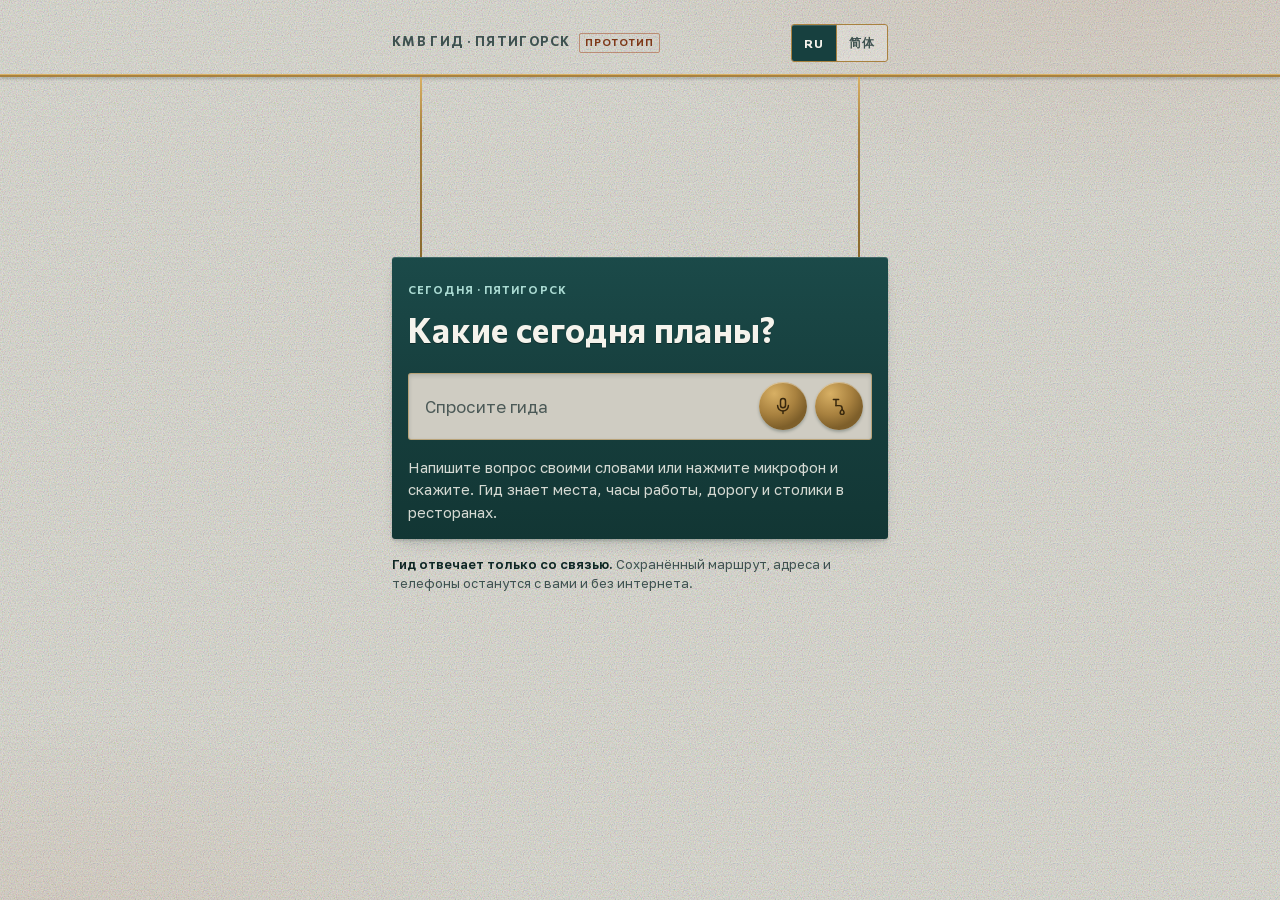
<file: web/index.html>
<!doctype html>
<!--
  НАПРАВЛЕНИЕ · КМВ Гид · чат-гид (Пятигорск, MVP)

  THESIS: гид выдаёт отмеренную порцию с честным паспортом, а не ленту текста. Отказ и от
  пузырей мессенджера с аватаркой бота, и от портальной сетки муниципального гида.
  OWN-WORLD: питьевая галерея. Светлый травертин как плоскость, тёмная эмаль табличек как
  объекты, латунь линеек и кранов как конструкция, бирюза провальской воды — только «живое
  сейчас», ржавая охра железистого налёта — «требует внимания». Табличка — единственный контейнер.
  STORY: человек между процедурами спрашивает, что делать сегодня; получает порядок дня по
  времени и места с часами, адресом и телефоном; доводит заявку на столик до отправки партнёру.
  FIRST VIEWPORT: полноширинная латунная стойка под шапкой, на двух крючках висит большая
  эмалевая табличка, и на ней — единственный объект экрана: широкое поле свободного вопроса
  с двумя латунными кранами (голос и отправка). Плиток, семплов и образцов вопросов нет
  намеренно: человек в Пятигорске хочет то, что хочет, а не то, что мы угадали и вынесли
  на плитку (решение зафиксировано в CLAUDE.md).
  FORM: мир «Бювет» — третий в собственном списке, назначен жребием (ключ b7b6e4dd); выдачи
  висят на вертикальной оси (композиция Б), первый экран — большая табличка (композиция В).
-->
<html lang="ru">
<head>
<meta charset="utf-8">
<meta name="viewport" content="width=device-width, initial-scale=1, viewport-fit=cover">
<meta name="description" content="Гид по Пятигорску: маршрут на сегодня, места с часами и телефоном, заявка на столик.">
<meta name="theme-color" content="#E4E3DB">
<meta name="color-scheme" content="light">
<title>КМВ Гид · Пятигорск</title>
<link rel="icon" href="data:image/svg+xml,%3Csvg xmlns='http://www.w3.org/2000/svg' viewBox='0 0 32 32'%3E%3Crect width='32' height='32' rx='3' fill='%2317403F'/%3E%3Cpath d='M10 8h7M12.5 8v8M12.5 16h5a4 4 0 0 1 4 4v2' stroke='%23D8B064' stroke-width='2.2' fill='none' stroke-linecap='round'/%3E%3Ccircle cx='21.5' cy='26' r='2.6' fill='%232E9B8F'/%3E%3C/svg%3E">
<link rel="stylesheet" href="app.css">
</head>
<body class="is-start">

<div class="stage">

  <header class="top">
    <div class="brand">
      <h1 class="wordmark" data-i18n="wordmark">КМВ Гид · Пятигорск</h1>
      <span class="proto" data-i18n="proto" title="Гид ещё не подключён к настоящей базе знаний">Прототип</span>
    </div>
    <div class="lang" role="group" aria-label="Язык / 语言">
      <button type="button" data-lang="ru" aria-pressed="true">RU</button>
      <button type="button" data-lang="zh" aria-pressed="false" lang="zh-Hans">简体</button>
    </div>
  </header>

  <p class="offline" role="status">
    <span data-i18n="offlineBanner">Связи нет. Гид отвечать не может, но адреса, телефоны и часы уже загруженных мест на экране остаются.</span>
  </p>

  <!-- Стойка. Длиннее, чем то, что на ней висит, поэтому идёт во всю ширину экрана. -->
  <hr class="rail-full" aria-hidden="true">

  <main class="feed" id="feed" aria-live="polite" aria-relevant="additions text"></main>

  <!-- Кран. На первом экране это большая эмалевая табличка на крючках и единственный
       объект экрана; после первого вопроса та же разметка становится узкой строкой ввода
       внизу. Один элемент в двух состояниях, а не два поля. -->
  <div class="tap">
    <div class="tap__hooks" aria-hidden="true"><span></span><span></span></div>

    <div class="tap__plate">
      <span class="plate__label tap__label" data-i18n="openingLabel">Сегодня · Пятигорск</span>
      <p class="tap__q" data-i18n="opening">Какие сегодня планы?</p>

      <form class="tap__row" id="askForm" autocomplete="off">
        <input class="tap__input" id="askInput" type="text" data-i18n-placeholder="askPlaceholder"
               placeholder="Спросите гида" aria-label="Спросите гида"
               enterkeyhint="send" autocapitalize="sentences">
        <button class="tap__mic" id="askMic" type="button" hidden
                data-i18n-label="voice" aria-label="Спросить голосом" aria-pressed="false">
          <svg viewBox="0 0 24 24" width="20" height="20" fill="none" stroke="currentColor"
               stroke-width="1.8" stroke-linecap="round" stroke-linejoin="round" aria-hidden="true">
            <rect x="9" y="3" width="6" height="11" rx="3"/>
            <path d="M5.5 11.5a6.5 6.5 0 0 0 13 0"/>
            <path d="M12 18v3"/>
          </svg>
        </button>
        <button class="tap__go" id="askGo" type="submit" data-i18n-label="send" aria-label="Отправить">
          <svg viewBox="0 0 24 24" width="21" height="21" fill="none" stroke="currentColor"
               stroke-width="1.7" stroke-linecap="round" stroke-linejoin="round" aria-hidden="true">
            <path d="M5 4h6M8 4v7"/>
            <path d="M8 11h4a3 3 0 0 1 3 3v1.5"/>
            <path d="M15 21c-1.3 0-2.2-1-2.2-2.2 0-1.3 2.2-3.3 2.2-3.3s2.2 2 2.2 3.3C17.2 20 16.3 21 15 21z"/>
          </svg>
        </button>
      </form>

      <p class="tap__hint" id="askHint" role="status"></p>

      <!-- Единственная подсказка на первом экране. Это не образцы вопросов и не плитки:
           одна фраза называет оба способа ввода и области, в которых гид что-то знает.
           Без неё пустое поле не читается людьми, которые видят такой интерфейс впервые. -->
      <p class="tap__how" data-i18n="howto">Напишите вопрос своими словами или нажмите микрофон и скажите. Гид знает места, часы работы, дорогу и столики в ресторанах.</p>
    </div>

    <p class="honest" data-i18n-html="honest">
      <b>Гид отвечает только со связью.</b> Сохранённый маршрут, адреса и телефоны останутся с вами и без интернета.
    </p>

    <!-- Граница перевода проговаривается на первом экране, а не после первого разочарования. -->
    <p class="langnote" id="langNote"></p>
  </div>

</div>

<div class="sheet" id="sheet" role="dialog" aria-modal="true" aria-labelledby="sheetTitle" tabindex="-1">
  <div class="sheet__inner" id="sheetInner"></div>
</div>

<script src="app.js"></script>
</body>
</html>
</file>
<file: web/app.css>
/* КМВ Гид — визуальный мир «Бювет». Токены и правила — в DESIGN.md в корне репозитория. */

/* Шрифты лежат локально: сцена — слабая мобильная связь, внешний CDN здесь лишний
   риск. Кириллица и латиница подмножествами, китайский берётся системный и не грузится. */

@font-face {
  font-family: "Commissioner";
  font-style: normal;
  font-weight: 600;
  font-display: swap;
  src: url("fonts/commissioner-600-cyrillic-ext.woff2") format("woff2");
  unicode-range: U+0460-052F, U+1C80-1C8A, U+20B4, U+2DE0-2DFF, U+A640-A69F, U+FE2E-FE2F;
}

@font-face {
  font-family: "Commissioner";
  font-style: normal;
  font-weight: 600;
  font-display: swap;
  src: url("fonts/commissioner-600-cyrillic.woff2") format("woff2");
  unicode-range: U+0301, U+0400-045F, U+0490-0491, U+04B0-04B1, U+2116;
}

@font-face {
  font-family: "Commissioner";
  font-style: normal;
  font-weight: 600;
  font-display: swap;
  src: url("fonts/commissioner-600-latin-ext.woff2") format("woff2");
  unicode-range: U+0100-02BA, U+02BD-02C5, U+02C7-02CC, U+02CE-02D7, U+02DD-02FF, U+0304, U+0308, U+0329, U+1D00-1DBF, U+1E00-1E9F, U+1EF2-1EFF, U+2020, U+20A0-20AB, U+20AD-20C0, U+2113, U+2C60-2C7F, U+A720-A7FF;
}

@font-face {
  font-family: "Commissioner";
  font-style: normal;
  font-weight: 600;
  font-display: swap;
  src: url("fonts/commissioner-600-latin.woff2") format("woff2");
  unicode-range: U+0000-00FF, U+0131, U+0152-0153, U+02BB-02BC, U+02C6, U+02DA, U+02DC, U+0304, U+0308, U+0329, U+2000-206F, U+20AC, U+2122, U+2191, U+2193, U+2212, U+2215, U+FEFF, U+FFFD;
}

@font-face {
  font-family: "Commissioner";
  font-style: normal;
  font-weight: 700;
  font-display: swap;
  src: url("fonts/commissioner-700-cyrillic-ext.woff2") format("woff2");
  unicode-range: U+0460-052F, U+1C80-1C8A, U+20B4, U+2DE0-2DFF, U+A640-A69F, U+FE2E-FE2F;
}

@font-face {
  font-family: "Commissioner";
  font-style: normal;
  font-weight: 700;
  font-display: swap;
  src: url("fonts/commissioner-700-cyrillic.woff2") format("woff2");
  unicode-range: U+0301, U+0400-045F, U+0490-0491, U+04B0-04B1, U+2116;
}

@font-face {
  font-family: "Commissioner";
  font-style: normal;
  font-weight: 700;
  font-display: swap;
  src: url("fonts/commissioner-700-latin-ext.woff2") format("woff2");
  unicode-range: U+0100-02BA, U+02BD-02C5, U+02C7-02CC, U+02CE-02D7, U+02DD-02FF, U+0304, U+0308, U+0329, U+1D00-1DBF, U+1E00-1E9F, U+1EF2-1EFF, U+2020, U+20A0-20AB, U+20AD-20C0, U+2113, U+2C60-2C7F, U+A720-A7FF;
}

@font-face {
  font-family: "Commissioner";
  font-style: normal;
  font-weight: 700;
  font-display: swap;
  src: url("fonts/commissioner-700-latin.woff2") format("woff2");
  unicode-range: U+0000-00FF, U+0131, U+0152-0153, U+02BB-02BC, U+02C6, U+02DA, U+02DC, U+0304, U+0308, U+0329, U+2000-206F, U+20AC, U+2122, U+2191, U+2193, U+2212, U+2215, U+FEFF, U+FFFD;
}

@font-face {
  font-family: "Golos Text";
  font-style: normal;
  font-weight: 400;
  font-display: swap;
  src: url("fonts/golos-text-400-cyrillic-ext.woff2") format("woff2");
  unicode-range: U+0460-052F, U+1C80-1C8A, U+20B4, U+2DE0-2DFF, U+A640-A69F, U+FE2E-FE2F;
}

@font-face {
  font-family: "Golos Text";
  font-style: normal;
  font-weight: 400;
  font-display: swap;
  src: url("fonts/golos-text-400-cyrillic.woff2") format("woff2");
  unicode-range: U+0301, U+0400-045F, U+0490-0491, U+04B0-04B1, U+2116;
}

@font-face {
  font-family: "Golos Text";
  font-style: normal;
  font-weight: 400;
  font-display: swap;
  src: url("fonts/golos-text-400-latin-ext.woff2") format("woff2");
  unicode-range: U+0100-02BA, U+02BD-02C5, U+02C7-02CC, U+02CE-02D7, U+02DD-02FF, U+0304, U+0308, U+0329, U+1D00-1DBF, U+1E00-1E9F, U+1EF2-1EFF, U+2020, U+20A0-20AB, U+20AD-20C0, U+2113, U+2C60-2C7F, U+A720-A7FF;
}

@font-face {
  font-family: "Golos Text";
  font-style: normal;
  font-weight: 400;
  font-display: swap;
  src: url("fonts/golos-text-400-latin.woff2") format("woff2");
  unicode-range: U+0000-00FF, U+0131, U+0152-0153, U+02BB-02BC, U+02C6, U+02DA, U+02DC, U+0304, U+0308, U+0329, U+2000-206F, U+20AC, U+2122, U+2191, U+2193, U+2212, U+2215, U+FEFF, U+FFFD;
}

@font-face {
  font-family: "Golos Text";
  font-style: normal;
  font-weight: 500;
  font-display: swap;
  src: url("fonts/golos-text-500-cyrillic-ext.woff2") format("woff2");
  unicode-range: U+0460-052F, U+1C80-1C8A, U+20B4, U+2DE0-2DFF, U+A640-A69F, U+FE2E-FE2F;
}

@font-face {
  font-family: "Golos Text";
  font-style: normal;
  font-weight: 500;
  font-display: swap;
  src: url("fonts/golos-text-500-cyrillic.woff2") format("woff2");
  unicode-range: U+0301, U+0400-045F, U+0490-0491, U+04B0-04B1, U+2116;
}

@font-face {
  font-family: "Golos Text";
  font-style: normal;
  font-weight: 500;
  font-display: swap;
  src: url("fonts/golos-text-500-latin-ext.woff2") format("woff2");
  unicode-range: U+0100-02BA, U+02BD-02C5, U+02C7-02CC, U+02CE-02D7, U+02DD-02FF, U+0304, U+0308, U+0329, U+1D00-1DBF, U+1E00-1E9F, U+1EF2-1EFF, U+2020, U+20A0-20AB, U+20AD-20C0, U+2113, U+2C60-2C7F, U+A720-A7FF;
}

@font-face {
  font-family: "Golos Text";
  font-style: normal;
  font-weight: 500;
  font-display: swap;
  src: url("fonts/golos-text-500-latin.woff2") format("woff2");
  unicode-range: U+0000-00FF, U+0131, U+0152-0153, U+02BB-02BC, U+02C6, U+02DA, U+02DC, U+0304, U+0308, U+0329, U+2000-206F, U+20AC, U+2122, U+2191, U+2193, U+2212, U+2215, U+FEFF, U+FFFD;
}

@font-face {
  font-family: "Golos Text";
  font-style: normal;
  font-weight: 600;
  font-display: swap;
  src: url("fonts/golos-text-600-cyrillic-ext.woff2") format("woff2");
  unicode-range: U+0460-052F, U+1C80-1C8A, U+20B4, U+2DE0-2DFF, U+A640-A69F, U+FE2E-FE2F;
}

@font-face {
  font-family: "Golos Text";
  font-style: normal;
  font-weight: 600;
  font-display: swap;
  src: url("fonts/golos-text-600-cyrillic.woff2") format("woff2");
  unicode-range: U+0301, U+0400-045F, U+0490-0491, U+04B0-04B1, U+2116;
}

@font-face {
  font-family: "Golos Text";
  font-style: normal;
  font-weight: 600;
  font-display: swap;
  src: url("fonts/golos-text-600-latin-ext.woff2") format("woff2");
  unicode-range: U+0100-02BA, U+02BD-02C5, U+02C7-02CC, U+02CE-02D7, U+02DD-02FF, U+0304, U+0308, U+0329, U+1D00-1DBF, U+1E00-1E9F, U+1EF2-1EFF, U+2020, U+20A0-20AB, U+20AD-20C0, U+2113, U+2C60-2C7F, U+A720-A7FF;
}

@font-face {
  font-family: "Golos Text";
  font-style: normal;
  font-weight: 600;
  font-display: swap;
  src: url("fonts/golos-text-600-latin.woff2") format("woff2");
  unicode-range: U+0000-00FF, U+0131, U+0152-0153, U+02BB-02BC, U+02C6, U+02DA, U+02DC, U+0304, U+0308, U+0329, U+2000-206F, U+20AC, U+2122, U+2191, U+2193, U+2212, U+2215, U+FEFF, U+FFFD;
}

:root {
  color-scheme: light; /* тёмной темы у продукта нет: сцена — солнечная улица днём */

  --stone: #E4E3DB;
  --stone-deep: #CFCCC2;
  --stone-shadow: #A8A499;
  --ink: #0E2624;
  --ink-muted: #3E5150;

  --enamel: #17403F;
  --enamel-lit: #1B4A49;
  --enamel-dark: #123634;
  --engraved: #F5F3EC;

  --brass: #A8813F;
  --brass-lit: #D8B064;

  --water: #2E9B8F;
  --water-deep: #17605A;
  --water-pale: #A9D9D1;
  --rust: #A64B22;
  --rust-deep: #7E3818;

  --s1: 4px;  --s2: 8px;  --s3: 12px;
  --s4: 16px; --s6: 24px; --s8: 32px; --s12: 48px;

  --radius: 3px;
  --radius-in: 2px;

  --shade-plate: 0 2px 3px rgba(14,38,36,.16), 0 8px 16px -8px rgba(14,38,36,.24);
  --shade-lift:  0 4px 6px rgba(14,38,36,.18), 0 16px 28px -10px rgba(14,38,36,.28);
  --shade-sunk:  inset 0 2px 4px rgba(14,38,36,.14);
  --edge-enamel: inset 0 1px 0 rgba(255,255,255,.16);

  --ease: cubic-bezier(.16,.84,.34,1);

  /* Кольцо фокуса меняет цвет вместе с поверхностью: на камне — тёмная вода,
     на эмали — бледная. Одним цветом не обойтись: water-deep на эмали даёт 1.6:1. */
  --focus: var(--water-deep);

  --cjk: "PingFang SC", "Hiragino Sans GB", "Microsoft YaHei", "Noto Sans SC";
  --display: "Commissioner", "Golos Text", system-ui, sans-serif;
  --body: "Golos Text", system-ui, sans-serif;
}

* { box-sizing: border-box; }
html { -webkit-text-size-adjust: 100%; }

body {
  margin: 0;
  overflow-x: hidden; /* полноширинная стойка не должна давать горизонтальную прокрутку */
  min-height: 100dvh;
  font-family: var(--body), var(--cjk);
  font-size: 16px;
  line-height: 1.55;
  color: var(--ink);
  background-color: var(--stone);
  -webkit-font-smoothing: antialiased;
}

/* Травертин: зерно плюс горизонтальные прожилки камня. Страница места лежит на том же
   камне, что и лента, поэтому зерно обязано продолжаться и под ней. */
body::before,
.sheet::before {
  content: "";
  position: fixed;
  inset: 0;
  pointer-events: none;
  z-index: 0;
  background-image:
    url("data:image/svg+xml,%3Csvg xmlns='http://www.w3.org/2000/svg' width='160' height='160'%3E%3Cfilter id='n'%3E%3CfeTurbulence type='fractalNoise' baseFrequency='0.85' numOctaves='4'/%3E%3C/filter%3E%3Crect width='160' height='160' filter='url(%23n)'/%3E%3C/svg%3E"),
    repeating-linear-gradient(178deg, rgba(14,38,36,.032) 0 1px, transparent 1px 6px),
    repeating-linear-gradient(181deg, rgba(166,75,34,.022) 0 1px, transparent 1px 23px);
  opacity: .62;
  mix-blend-mode: multiply;
}
.sheet::before { z-index: 0; }

/* Железистый налёт: вода натекала сверху справа и снизу слева. */
body::after {
  content: "";
  position: fixed;
  inset: 0;
  pointer-events: none;
  z-index: 0;
  background:
    radial-gradient(60% 40% at 88% -6%, rgba(166,75,34,.09), transparent 70%),
    radial-gradient(50% 34% at 4% 104%, rgba(166,75,34,.07), transparent 72%);
}

.stage {
  position: relative;
  z-index: 1;
  display: flex;
  flex-direction: column;
  min-height: 100dvh;
  max-width: 34rem;
  margin: 0 auto;
  padding: 0 var(--s4);
}

:focus-visible { outline: 2px solid var(--focus); outline-offset: 3px; }

/* ── Шапка ─────────────────────────────────────────────── */

.top {
  display: flex;
  align-items: center;
  justify-content: space-between;
  gap: var(--s3);
  padding: var(--s6) 0 var(--s3);
}

.brand { display: flex; align-items: baseline; gap: var(--s2); flex-wrap: wrap; min-width: 0; }

.wordmark {
  margin: 0;
  font-family: var(--display), var(--cjk);
  font-weight: 700;
  font-size: .8125rem;
  line-height: 1.3;
  letter-spacing: .1em;
  text-transform: uppercase;
  color: var(--ink-muted);
  overflow-wrap: anywhere;
}
/* Китайская марка — иероглифы, а не гравировка: разрядка и прописные к ним не применяются. */
:root[lang="zh-Hans"] .wordmark { letter-spacing: .02em; text-transform: none; }

/* Честная метка: гид пока не подключён к настоящей базе. Убрать одной строкой. */
.proto {
  font-family: var(--display);
  font-weight: 700;
  font-size: .625rem;
  letter-spacing: .1em;
  text-transform: uppercase;
  color: var(--rust-deep);
  border: 1px solid rgba(166,75,34,.5);
  border-radius: var(--radius-in);
  padding: 1px 5px;
}

.lang { display: flex; border: 1px solid var(--brass); border-radius: var(--radius); overflow: hidden; background: rgba(255,255,255,.24); }
.lang button {
  appearance: none; border: 0; margin: 0;
  padding: 7px 12px; min-height: 36px; min-width: 44px;
  background: transparent;
  font-family: var(--display), var(--cjk);
  font-size: .75rem; font-weight: 700; letter-spacing: .08em;
  color: var(--ink-muted); cursor: pointer;
  transition: background .18s var(--ease), color .18s var(--ease);
}
.lang button + button { border-left: 1px solid var(--brass); }
.lang button { white-space: nowrap; }
.lang button[aria-pressed="true"] { background: var(--enamel); color: var(--engraved); box-shadow: var(--edge-enamel); }

/* ── Полоса «нет связи» ────────────────────────────────── */

.offline {
  display: none;
  align-items: flex-start;
  gap: var(--s2);
  margin-bottom: var(--s3);
  padding: var(--s3);
  border: 1px solid rgba(166,75,34,.55);
  border-radius: var(--radius);
  background: rgba(166,75,34,.10);
  color: var(--rust-deep);
  font-size: .875rem;
  line-height: 1.4;
}
body.is-offline .offline { display: flex; }

/* ── Лента ─────────────────────────────────────────────── */

.feed { flex: 1; padding-bottom: var(--s6); }

.turn { margin-bottom: var(--s8); }

/* Вывод одной строкой — то, что гид говорит перед выдачей. */
.turn__lead {
  margin: 0 0 var(--s4);
  font-family: var(--display), var(--cjk);
  font-weight: 600;
  font-size: 1.0625rem;
  line-height: 1.35;
  text-wrap: pretty;
}
.turn__lead b { font-weight: 700; color: var(--water-deep); }

/* Реплика человека — гравировка по камню, не пузырь. */
.said {
  display: flex;
  justify-content: flex-end;
  margin: 0 0 var(--s4);
}
.said span {
  max-width: 82%;
  padding: var(--s2) var(--s3);
  border-right: 2px solid var(--brass);
  font-size: .9375rem;
  color: var(--ink-muted);
  text-align: right;
}

/* ── Стойка: латунная ось с отводами ───────────────────── */

.gallery { display: grid; grid-template-columns: 22px 1fr; }

.gallery__rail {
  position: relative;
  justify-self: center;
  width: 3px;
  background: linear-gradient(90deg, var(--brass-lit) 0 1px, var(--brass) 1px 3px);
  box-shadow: 1px 0 2px rgba(14,38,36,.22);
  transform-origin: top center;
}
.gallery__rail::before {
  content: "";
  position: absolute;
  top: -5px; left: -3.5px;
  width: 10px; height: 10px;
  border-radius: 50%;
  background: radial-gradient(64% 64% at 34% 28%, var(--brass-lit), var(--brass) 70%, #7E5F2A);
  box-shadow: 0 1px 2px rgba(14,38,36,.3);
}
/* Вода в стойке — идёт, пока гид думает. */
.gallery__rail::after {
  content: "";
  position: absolute;
  inset: 0;
  background: var(--water);
  opacity: 0;
}
.gallery.is-pouring .gallery__rail::after { animation: pour 1.1s var(--ease) infinite; }

@keyframes pour {
  0%   { opacity: 0; clip-path: inset(0 0 100% 0); }
  35%  { opacity: .9; }
  100% { opacity: 0; clip-path: inset(0 0 0 0); }
}

.gallery__plates {
  display: flex;
  flex-direction: column;
  gap: var(--s3);
  padding: var(--s1) 0 var(--s2) var(--s4);
  min-width: 0;
}

/* ── Табличка ──────────────────────────────────────────── */

.plate {
  --focus: var(--water-pale); /* на эмали кольцо фокуса светлое, 7.4:1 */
  position: relative;
  display: block;
  width: 100%;
  min-width: 0;
  text-align: left;
  border: 0;
  border-radius: var(--radius);
  padding: var(--s3) var(--s4);
  background: linear-gradient(180deg, var(--enamel-lit), var(--enamel) 42%, var(--enamel-dark));
  color: var(--engraved);
  box-shadow: var(--shade-plate), var(--edge-enamel);
  font-family: var(--body), var(--cjk);
  font-size: 1rem;
}

/* Отвод от оси к табличке. Всё, что висит на оси, крепится одинаково — заметка
   по камню в том числе, иначе она читается как выпавшая из выдачи. */
.gallery__plates > .plate::before,
.gallery__plates > .note::before,
.gallery__plates > .type-row::before {
  content: "";
  position: absolute;
  top: 20px;
  left: calc(var(--s4) * -1);
  width: var(--s4);
  height: 2px;
  background: linear-gradient(180deg, var(--brass-lit) 0 1px, var(--brass) 1px 2px);
}

button.plate, a.plate { cursor: pointer; transition: transform .22s var(--ease), box-shadow .22s var(--ease); text-decoration: none; }
button.plate:hover, a.plate:hover { transform: translateY(-2px); box-shadow: var(--shade-lift), var(--edge-enamel); }
button.plate:active, a.plate:active { transform: translateY(0); box-shadow: var(--shade-plate), var(--edge-enamel); }

.plate__label {
  display: block;
  font-family: var(--display), var(--cjk);
  font-size: .6875rem; font-weight: 700;
  letter-spacing: .1em; text-transform: uppercase;
  color: var(--water-pale);
  margin-bottom: var(--s1);
}

.plate__title {
  margin: 0;
  font-family: var(--display), var(--cjk);
  font-weight: 700;
  font-size: 1.0625rem;
  line-height: 1.25;
  text-shadow: 0 1px 0 rgba(0,0,0,.34);
}

/* Название места — кнопка, но выглядит как гравировка. Кнопочную оболочку снимаем
   поштучно, а не через all:unset: тот заодно снимал и кольцо фокуса. */
.plate__title--btn {
  display: block;
  width: 100%;
  padding: 0;
  border: 0;
  background: none;
  color: inherit;
  text-align: left;
  cursor: pointer;
}

.plate__meta { margin: var(--s1) 0 0; font-size: .8125rem; color: rgba(245,243,236,.74); }

.plate__body { margin: var(--s2) 0 0; font-size: .9375rem; color: rgba(245,243,236,.86); }

/* Строка данных: часы, расстояние, телефон. */
.plate__data {
  display: flex; flex-wrap: wrap; align-items: center;
  gap: var(--s1) var(--s3);
  margin-top: var(--s3);
  padding-top: var(--s2);
  border-top: 1px solid rgba(169,217,209,.24);
  font-size: .8125rem;
}
.plate__data dt {
  font-family: var(--display), var(--cjk);
  font-size: .625rem; font-weight: 700;
  letter-spacing: .1em; text-transform: uppercase;
  color: rgba(169,217,209,.8);
  margin-right: var(--s1);
}
.plate__data dd { margin: 0; font-variant-numeric: tabular-nums; color: var(--engraved); }
.plate__data .pair { display: flex; align-items: baseline; }

.measure { font-variant-numeric: tabular-nums; font-weight: 500; }

/* Состояние заведения — материал эмали, а не значок поверх. */
.state {
  display: inline-flex; align-items: center; gap: 6px;
  font-family: var(--display), var(--cjk);
  font-size: .6875rem; font-weight: 700;
  letter-spacing: .06em; text-transform: uppercase;
}
.state::before { content: ""; width: 7px; height: 7px; border-radius: 50%; background: currentColor; }

.plate.is-open .state { color: var(--water-pale); }

.plate.is-closing { background: linear-gradient(180deg, var(--enamel-lit), var(--enamel) 42%, var(--enamel-dark)); }
.plate.is-closing .state { color: #F0B48C; }
/* Охряная полоса налёта по нижнему краю — «пора выходить». */
.plate.is-closing::after {
  content: "";
  position: absolute; left: 0; right: 0; bottom: 0;
  height: 3px;
  border-radius: 0 0 var(--radius) var(--radius);
  background: linear-gradient(90deg, var(--rust), #C97A4E);
}

/* Закрыто: эмаль гаснет до матового камня, телефон продолжает работать. */
.plate.is-closed {
  --focus: var(--water-deep); /* погасшая эмаль — светлая поверхность, кольцо снова тёмное */
  background: var(--stone-shadow);
  color: var(--ink);
  box-shadow: var(--shade-plate);
}
.plate.is-closed .plate__label { color: #25332F; }
.plate.is-closed .plate__title { text-shadow: none; }
.plate.is-closed .plate__meta,
.plate.is-closed .plate__body { color: #26332F; }
.plate.is-closed .plate__data { border-top-color: rgba(14,38,36,.28); }
.plate.is-closed .plate__data dt { color: #25332F; }
.plate.is-closed .plate__data dd { color: var(--ink); }
.plate.is-closed .state { color: #25332F; }

.plate.is-unknown .state { color: rgba(245,243,236,.78); }

/* Заявка ждёт ответа партнёра. Это не «живое сейчас», поэтому бирюзы здесь нет:
   ожидание держит латунь — она рисует и не говорит (правило воды, правило латуни). */
.plate.is-await .plate__label { color: rgba(245,243,236,.8); }
.plate.is-await::after {
  content: "";
  position: absolute; left: 0; right: 0; bottom: 0;
  height: 3px;
  border-radius: 0 0 var(--radius) var(--radius);
  background: linear-gradient(90deg, var(--brass), var(--brass-lit));
}
/* Подтверждено — вот это «живое сейчас», и только оно красится водой. */
.plate.is-live::after {
  content: "";
  position: absolute; left: 0; right: 0; bottom: 0;
  height: 3px;
  border-radius: 0 0 var(--radius) var(--radius);
  background: linear-gradient(90deg, var(--water-deep), var(--water));
}

/* Действия внутри таблички. */
.plate__acts { display: flex; flex-wrap: wrap; gap: var(--s2); margin-top: var(--s3); }

/* Служебный блок прототипа: отделён пунктиром, чтобы его нельзя было спутать с
   действиями заявки. В рабочей версии этого блока нет. */
.plate__acts--proto {
  border-top: 1px dashed rgba(169,217,209,.32);
  padding-top: var(--s3);
  margin-top: var(--s4);
}
.plate__label--wide { width: 100%; margin: 0; }

.act {
  appearance: none;
  display: inline-flex; align-items: center; gap: 6px;
  min-height: 44px;
  padding: 10px 14px;
  border: 1px solid rgba(169,217,209,.58); /* граница — единственная граница кнопки, нужен контраст 3:1 */
  border-radius: var(--radius-in);
  background: rgba(255,255,255,.06);
  color: var(--engraved);
  font-family: var(--body), var(--cjk);
  font-size: .875rem;
  text-decoration: none;
  cursor: pointer;
  transition: background .18s var(--ease), border-color .18s var(--ease);
}
.act:hover { background: rgba(169,217,209,.16); border-color: var(--water); }
.act--primary { background: var(--water-deep); border-color: var(--water); font-weight: 500; }
.act--primary:hover { background: var(--water); color: #06201D; }
.act[disabled] { opacity: .5; cursor: default; }
.act[disabled]:hover { background: rgba(255,255,255,.06); border-color: rgba(169,217,209,.58); }
.plate.is-closed .act { border-color: rgba(14,38,36,.45); background: rgba(255,255,255,.4); color: var(--ink); }
.plate.is-closed .act:hover { background: rgba(255,255,255,.68); }

/* ── Стойка первого экрана ─────────────────────────────── */

/* Стойка во всю ширину экрана: она длиннее, чем то, что на ней висит. Живёт ровно
   столько, сколько живёт первый экран, — дальше разговор идёт по вертикальным осям. */
.rail-full {
  height: 3px;
  border: 0;
  width: 100vw;
  margin: 0 0 0 calc(50% - 50vw);
  background: linear-gradient(180deg, var(--brass-lit) 0 1px, var(--brass) 1px 3px);
  box-shadow: 0 2px 3px rgba(14,38,36,.22);
}
body:not(.is-start) .rail-full { display: none; }

/* ── Разделительная линейка ────────────────────────────── */

.rule {
  display: flex; align-items: center; gap: var(--s3);
  font-family: var(--display), var(--cjk);
  font-size: .6875rem; font-weight: 700;
  letter-spacing: .1em; text-transform: uppercase;
  color: var(--ink-muted);
  margin: 0 0 var(--s3);
}
.rule::after { content: ""; flex: 1; height: 1px; background: linear-gradient(90deg, rgba(168,129,63,.5), transparent); }
/* Разрядка и прописные — грамматика гравировки, к иероглифам она не применяется. */
:root[lang="zh-Hans"] .rule,
:root[lang="zh-Hans"] .plate__label,
:root[lang="zh-Hans"] .plate__data dt,
:root[lang="zh-Hans"] .field > span,
:root[lang="zh-Hans"] .state,
:root[lang="zh-Hans"] .back { letter-spacing: .04em; text-transform: none; }

/* Уточняющий шаг — тот же ряд кранов, только мельче: типы еды, ориентиры, длина дня. */
.type-row { position: relative; display: flex; flex-wrap: wrap; gap: var(--s2); }
.type {
  border: 1px solid var(--brass);
  background: rgba(255,255,255,.3);
  border-radius: var(--radius);
  padding: 10px 14px;
  min-height: 44px;
  font-family: var(--display), var(--cjk);
  font-size: .8125rem; font-weight: 700;
  letter-spacing: .04em;
  color: var(--ink);
  cursor: pointer;
  transition: background .18s var(--ease), border-color .18s var(--ease), color .18s var(--ease);
}
.type:hover:not([disabled]) { background: var(--enamel); border-color: var(--enamel); color: var(--engraved); }
.type--now { border-color: var(--water-deep); box-shadow: inset 0 -2px 0 var(--water); }
/* Уточнение уже отвечено: шаг остаётся в ленте как часть разговора, но больше не кран. */
.type[disabled] { cursor: default; color: var(--ink-muted); border-color: var(--stone-shadow); background: rgba(255,255,255,.12); box-shadow: none; }
.type[disabled].is-chosen {
  color: var(--engraved); background: var(--enamel); border-color: var(--enamel);
  box-shadow: var(--edge-enamel);
}

/* ── Честная заметка по камню ──────────────────────────── */

.note {
  position: relative;
  border-left: 0;
  padding: var(--s3) var(--s4);
  border: 1px dashed rgba(62,81,80,.45);
  border-radius: var(--radius);
  background: rgba(255,255,255,.22);
  font-size: .9375rem;
  line-height: 1.5;
  color: var(--ink-muted);
}
.note b { color: var(--ink); font-weight: 600; }
.note .rule { margin-bottom: var(--s2); }
.note p { margin: 0 0 var(--s2); }
.note p:last-child { margin-bottom: 0; }
.note__acts { margin-top: var(--s3); }
.note__rule { margin-top: var(--s6); }
.note__aside { margin-top: var(--s4); font-size: .875rem; }
/* Кнопка на камне: заметка светлая, значит и граница действия должна быть тёмной. */
.note .act { border-color: rgba(14,38,36,.42); background: rgba(255,255,255,.4); color: var(--ink); }
.note .act:hover { background: rgba(255,255,255,.66); border-color: var(--water-deep); }
.note .act--primary { background: var(--water-deep); border-color: var(--water-deep); color: var(--engraved); }
.note .act--primary:hover { background: var(--water); color: #06201D; }
.note .field-error { color: var(--rust-deep); margin-top: var(--s2); }

/* ── Кран: поле свободного вопроса ─────────────────────── */

/* Один элемент в двух состояниях. На первом экране — большая эмалевая табличка на
   крючках под стойкой, и вопрос человека на ней единственный объект. После первого
   вопроса та же разметка садится узкой строкой по нижнему краю, под большой палец. */

.tap {
  position: sticky; bottom: 0;
  z-index: 3;
  margin-top: auto;
  padding: var(--s3) 0 var(--s4);
  background: var(--stone);
}
.tap::before {
  content: "";
  position: absolute; left: 0; right: 0; bottom: 100%;
  height: var(--s6);
  background: linear-gradient(180deg, rgba(228,227,219,0), var(--stone));
  pointer-events: none;
}

.tap__hooks { display: none; }
.tap__label, .tap__q { display: none; }

.tap__row {
  display: flex; align-items: center; gap: var(--s2);
  background: var(--stone-deep);
  border: 1px solid rgba(168,129,63,.55);
  border-radius: var(--radius);
  box-shadow: var(--shade-sunk);
  padding: var(--s1) var(--s1) var(--s1) var(--s4);
}
.tap__row:focus-within { border-color: var(--water-deep); box-shadow: var(--shade-sunk), 0 0 0 2px rgba(46,155,143,.28); }

.tap__input {
  flex: 1; min-width: 0;
  border: 0; background: transparent;
  font-family: var(--body), var(--cjk);
  font-size: 1rem; color: var(--ink);
  padding: 12px 0;
}
.tap__input::placeholder { color: #4B5957; } /* 4.7:1 на утопленном камне */
.tap__input:focus { outline: none; }

/* Латунный кран. Круг в системе принадлежит только крану — их здесь два: голос и отправка. */
.tap__mic, .tap__go {
  flex: none; width: 44px; height: 44px;
  border: 0; border-radius: 50%;
  display: grid; place-items: center;
  color: #37270D;
  background: radial-gradient(72% 72% at 32% 24%, var(--brass-lit), var(--brass) 62%, #7E5F2A);
  box-shadow: 0 2px 3px rgba(14,38,36,.28), inset 0 1px 0 rgba(255,255,255,.4);
  cursor: pointer;
  transition: transform .2s var(--ease), box-shadow .2s var(--ease);
}
.tap__mic:hover, .tap__go:hover { transform: translateY(-1px); box-shadow: 0 4px 7px rgba(14,38,36,.3), inset 0 1px 0 rgba(255,255,255,.45); }
.tap__mic:disabled, .tap__go:disabled { opacity: .5; cursor: default; transform: none; }
.tap__mic[hidden] { display: none; }

/* Кран открыт — идёт запись. Вода означает ровно одно: живое сейчас. */
.tap__mic.is-listening {
  color: #06201D;
  background: radial-gradient(72% 72% at 32% 24%, #6FC7BC, var(--water) 62%, var(--water-deep));
}
.tap__mic.is-listening::after {
  content: "";
  position: absolute;
  width: 44px; height: 44px;
  border-radius: 50%;
  border: 2px solid var(--water);
  animation: listen 1.4s var(--ease) infinite;
}
.tap__mic { position: relative; }
@keyframes listen {
  from { transform: scale(1); opacity: .7; }
  to   { transform: scale(1.5); opacity: 0; }
}

.tap__hint { margin: var(--s2) 0 0; font-size: .8125rem; line-height: 1.4; color: var(--rust-deep); }
.tap__hint:empty { display: none; }

.tap__how { display: none; }

.honest { margin: var(--s3) 0 0; font-size: .8125rem; line-height: 1.45; color: var(--ink-muted); }
.honest b { font-weight: 600; color: var(--ink); }

/* Заметка про язык живёт только на первом экране: в разговоре она превратилась бы
   в постоянный шум над полем ввода. */
.langnote {
  margin: var(--s3) 0 0;
  padding-top: var(--s3);
  border-top: 1px dashed rgba(168,129,63,.5);
  font-size: .8125rem; line-height: 1.5;
  color: var(--ink-muted);
}
.langnote:empty { display: none; }
body:not(.is-start) .langnote { display: none; }

/* ── Первый экран: кран висит на стойке ────────────────── */

.is-start .feed { display: none; }

/* Табличка висит на стойке, а не приклеена к ней: длинные латунные крючки уводят её
   вниз, к большому пальцу, и заодно дают композиции опуститься с верхнего края. */
.is-start .tap {
  --hook: clamp(20px, 22vh, 180px);
  position: relative;
  margin-top: var(--hook); /* ровно высота крючков: они должны доставать до стойки */
  padding: 0 0 var(--s4);
  background: none;
}
.is-start .tap::before { display: none; }

.is-start .tap__hooks {
  display: block;
  position: absolute; top: calc(var(--hook) * -1); left: 0; right: 0;
  height: var(--hook);
}
.is-start .tap__hooks span {
  position: absolute; top: 0; bottom: 0; width: 2px;
  background: linear-gradient(180deg, var(--brass-lit), var(--brass) 30%, #8A6A2E);
}
.is-start .tap__hooks span:first-child { left: 28px; }
.is-start .tap__hooks span:last-child { right: 28px; }

.is-start .tap__plate {
  --focus: var(--water-pale);
  padding: var(--s6) var(--s4) var(--s4);
  border-radius: var(--radius);
  background: linear-gradient(180deg, var(--enamel-lit), var(--enamel) 42%, var(--enamel-dark));
  box-shadow: var(--shade-plate), var(--edge-enamel);
}

.is-start .tap__label { display: block; }

.is-start .tap__q {
  display: block;
  margin: var(--s3) 0 var(--s6);
  font-family: var(--display), var(--cjk);
  font-weight: 700;
  font-size: clamp(1.625rem, 6.4vw, 2.125rem);
  line-height: 1.14;
  letter-spacing: .01em;
  color: var(--engraved);
  text-shadow: 0 1px 0 rgba(0,0,0,.34);
  text-wrap: balance;
}

/* Поле — каменная чаша под краном, а не второй кусок эмали. */
.is-start .tap__row { padding: var(--s2) var(--s2) var(--s2) var(--s4); }
.is-start .tap__input { font-size: 1.0625rem; padding: 14px 0; }
.is-start .tap__hint { color: #F0B48C; }

/* Краны на первом экране крупнее минимальных 44px: сюда целятся не глядя, часто
   на ходу и часто не двадцатилетние. */
.is-start .tap__mic, .is-start .tap__go { width: 48px; height: 48px; }
.is-start .tap__mic.is-listening::after { width: 48px; height: 48px; }

.is-start .tap__how {
  display: block;
  margin: var(--s4) 0 0;
  font-size: .9375rem;
  line-height: 1.5;
  color: rgba(245,243,236,.86); /* 8:1 на эмали */
}

.is-start .honest { margin-top: var(--s4); }

/* ── Форма заявки ──────────────────────────────────────── */

.form { display: grid; gap: var(--s3); margin-top: var(--s3); }
.field { display: grid; gap: 5px; }
.field > span {
  font-family: var(--display), var(--cjk);
  font-size: .625rem; font-weight: 700;
  letter-spacing: .1em; text-transform: uppercase;
  color: rgba(169,217,209,.86);
}
.field input, .field select {
  /* Поле стоит на эмали, поэтому и встроенные виджеты браузера — календарь, часы,
     стрелки счётчика — обязаны рисоваться светлыми, иначе они чёрные на тёмном. */
  color-scheme: dark;
  width: 100%;
  min-height: 44px;
  padding: 10px var(--s3);
  border: 1px solid rgba(169,217,209,.58);
  border-radius: var(--radius-in);
  background: rgba(255,255,255,.07);
  color: var(--engraved);
  font-family: var(--body), var(--cjk);
  font-size: 1rem;
}
.field input::placeholder { color: rgba(245,243,236,.66); } /* 4.9:1 на эмали */
.field select option { color: var(--ink); }
.field input[aria-invalid="true"] { border-color: #F0B48C; }
/* На узком экране два поля в ряд ломают плейсхолдер, поэтому ряд распадается. */
.form__row { display: grid; grid-template-columns: 1fr 1fr; gap: var(--s3); }
@media (max-width: 400px) { .form__row { grid-template-columns: 1fr; } }
.field-error { margin: 0; color: #F0B48C; font-size: .8125rem; line-height: 1.4; }
.field-error:empty { display: none; }

/* ── Страница места ────────────────────────────────────── */

.sheet {
  position: fixed; inset: 0; z-index: 20;
  display: none;
  background: var(--stone);
  overflow-y: auto;
  overscroll-behavior: contain;
}
.sheet.is-open { display: block; }
.sheet__inner { position: relative; z-index: 1; max-width: 34rem; margin: 0 auto; padding: 0 var(--s4) var(--s12); }

.sheet__bar {
  position: sticky; top: 0; z-index: 3;
  display: flex; align-items: center; justify-content: space-between; gap: var(--s3);
  padding: var(--s3) 0;
  background: var(--stone);
  border-bottom: 1px solid rgba(168,129,63,.4);
}
.back {
  appearance: none; border: 0; background: none;
  display: inline-flex; align-items: center; gap: var(--s2);
  min-height: 44px; padding: 0;
  font-family: var(--display), var(--cjk);
  font-size: .75rem; font-weight: 700; letter-spacing: .08em; text-transform: uppercase;
  color: var(--ink-muted); cursor: pointer;
}
.back:hover { color: var(--ink); }

/* Живое сейчас — вода, требует внимания — охра. На светлой планке роли те же, что и
   на эмали, иначе состояние читается только внутри таблички. */
.sheet__state {
  min-width: 0; flex-wrap: wrap; justify-content: flex-end;
  color: var(--ink-muted); text-align: right;
}
.sheet__state--open { color: var(--water-deep); }
.sheet__state--closing { color: var(--rust-deep); }

.sheet__photo {
  width: 100%; height: auto;
  aspect-ratio: 4 / 3;
  object-fit: cover;
  border-radius: var(--radius);
  margin-top: var(--s4);
  background: var(--stone-deep);
  box-shadow: var(--shade-plate);
}
/* Фото нет — плоскость камня с гравировкой, а не серый прямоугольник. */
.sheet__nophoto {
  margin-top: var(--s4);
  padding: var(--s8) var(--s4);
  border: 1px solid rgba(168,129,63,.45);
  border-radius: var(--radius);
  background: var(--stone-deep);
  box-shadow: var(--shade-sunk);
  text-align: center;
  font-family: var(--display), var(--cjk);
  font-size: .6875rem; font-weight: 700; letter-spacing: .1em; text-transform: uppercase;
  color: var(--ink-muted);
}

.sheet__title {
  margin: var(--s6) 0 var(--s2);
  font-family: var(--display), var(--cjk);
  font-weight: 700;
  font-size: clamp(1.5rem, 5.6vw, 2rem);
  line-height: 1.14;
  text-wrap: balance;
}
.sheet__summary { margin: 0 0 var(--s6); font-size: 1.0625rem; max-width: 68ch; }

.sheet h3 {
  margin: var(--s8) 0 var(--s2);
  font-family: var(--display), var(--cjk);
  font-weight: 700; font-size: 1rem;
}
.sheet p { margin: 0 0 var(--s3); max-width: 68ch; }

.sheet__src { margin-top: var(--s8); font-size: .8125rem; color: var(--ink-muted); }

/* ── Появление выдачи: один поставленный момент ────────── */

@keyframes rail-drop { from { transform: scaleY(0); } to { transform: scaleY(1); } }
@keyframes plate-settle {
  from { opacity: 0; transform: translateY(-8px); box-shadow: 0 0 0 rgba(14,38,36,0); }
  to   { opacity: 1; transform: translateY(0); box-shadow: var(--shade-plate), var(--edge-enamel); }
}
@keyframes lead-in { from { opacity: 0; } to { opacity: 1; } }

.turn--fresh .gallery__rail { animation: rail-drop .42s var(--ease) both; }
.turn--fresh .turn__lead { animation: lead-in .3s var(--ease) both; }
.turn--fresh .gallery__plates > * {
  animation: plate-settle .44s var(--ease) both;
  animation-delay: calc(.22s + var(--i, 0) * .07s);
}

@media (prefers-reduced-motion: reduce) {
  *, *::before, *::after {
    animation-duration: .01ms !important;
    animation-delay: 0ms !important;
    transition-duration: .01ms !important;
  }
}

/* Узкий телефон (320px): шапка перестаёт помещаться в одну строку и обрезает
   переключатель языка справа. Марка уходит под метку, переключатель остаётся целым —
   выбор языка для китайского гостя важнее, чем название в одну строку. */
@media (max-width: 359px) {
  .stage { padding: 0 var(--s3); }
  .top { padding: var(--s4) 0 var(--s3); gap: var(--s2); }
  .brand { flex-direction: column; align-items: flex-start; gap: var(--s1); }
  .is-start .tap { --hook: 20px; }
  .is-start .tap__hooks span:first-child { left: 20px; }
  .is-start .tap__hooks span:last-child { right: 20px; }
  .is-start .tap__plate { padding: var(--s4) var(--s3) var(--s3); }
}

@media (min-width: 768px) {
  .stage { padding: 0 var(--s6); }
}
</file>
